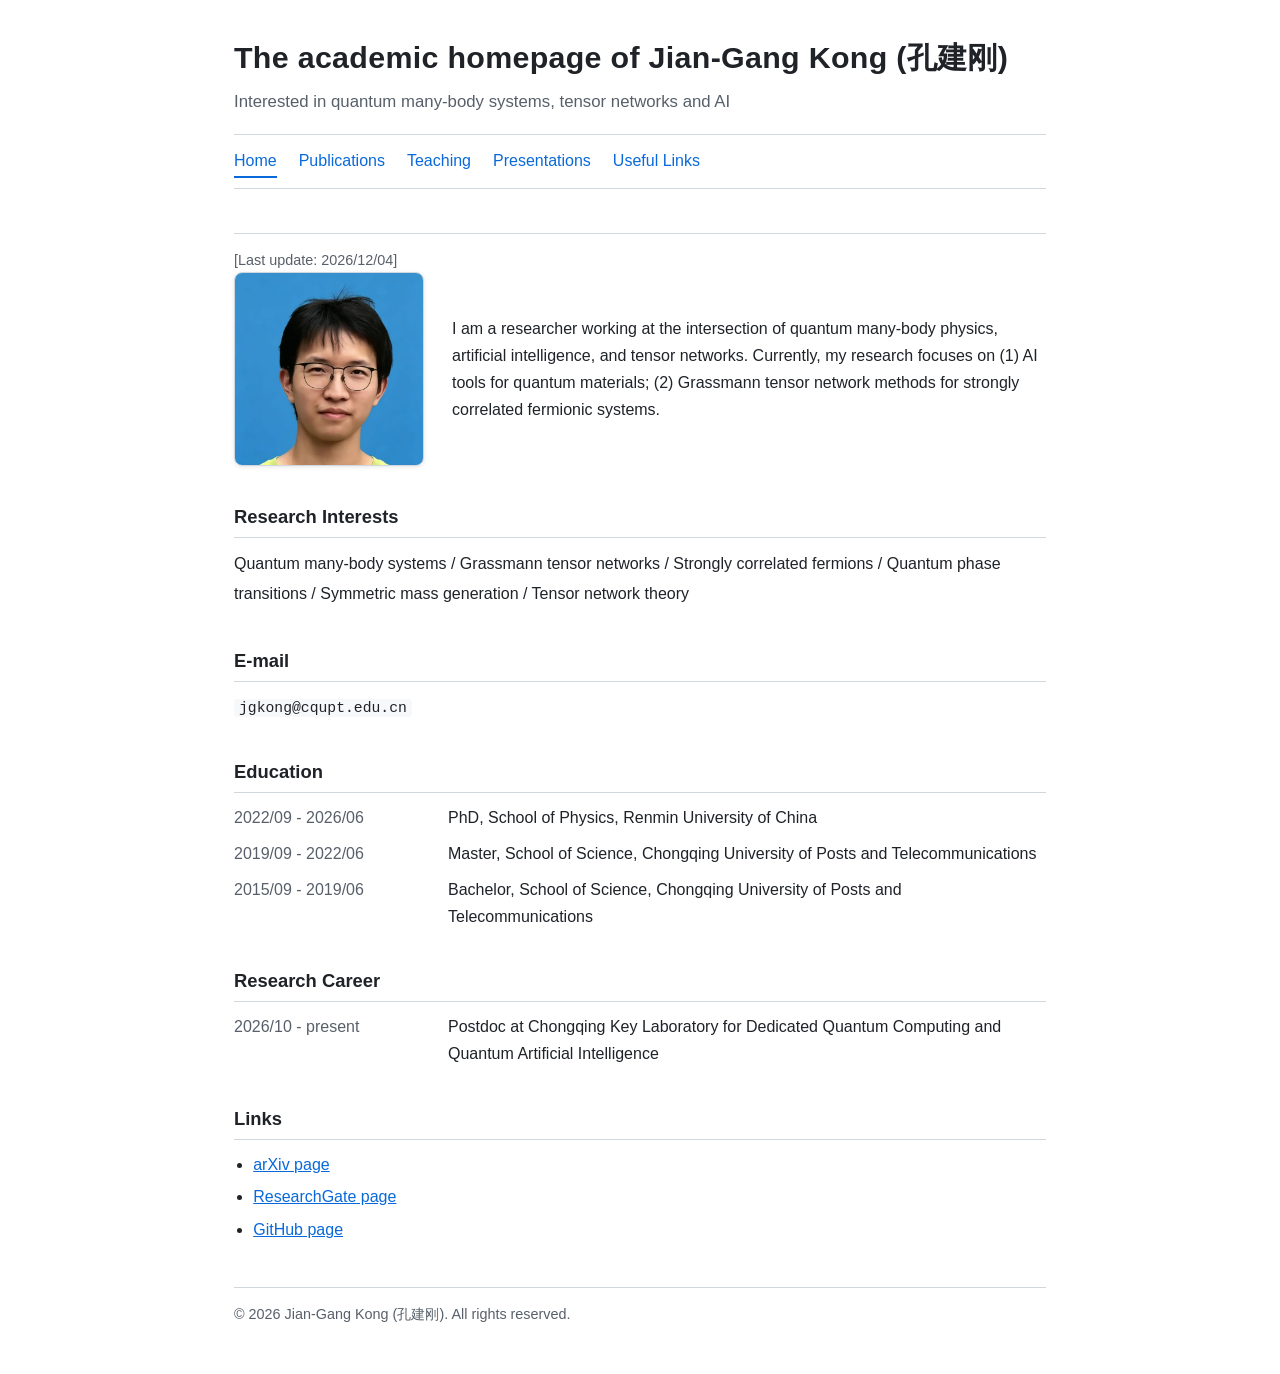
<file: index.html>
<!DOCTYPE html>
<html lang="en">
<head>
  <meta charset="utf-8">
  <meta name="viewport" content="width=device-width, initial-scale=1.0">
  <title> Jian-Gang Kong (孔建刚) — Home</title>
  <link rel="stylesheet" href="assets/css/style.css">
</head>
<body>

  <header class="site-header">
    <h1 class="site-title"> The academic homepage of Jian-Gang Kong (孔建刚) </h1>
    <p class="site-subtitle"> Interested in quantum many-body systems, tensor networks and AI </p>
  </header>

  <nav class="nav">
    <a href="index.html" class="active">Home</a>
    <a href="publications.html">Publications</a>
    <a href="teaching.html">Teaching</a>
    <a href="presentations.html">Presentations</a>
    <a href="useful-links.html">Useful Links</a>
  </nav>

  <div class="last-update">[Last update: <span id="last-update-date">2026/08/16</span>]</div>

  <div class="section">
    <div class="profile">
      <!-- TODO: put your photo at assets/images/photo.jpg -->
      <div class="profile-photo">
        <img src="assets/images/photo.jpg" alt="Jian-Gang Kong (孔建刚)">
      </div>
      <div class="profile-text">
        <!-- TODO: write a short self-introduction (2-4 sentences) -->
        I am a researcher working at the intersection of quantum many-body physics, artificial intelligence, 
        and tensor networks. Currently, my research focuses on (1) AI tools for quantum materials; (2)  
        Grassmann tensor network methods for strongly correlated fermionic systems.
      </div>
    </div>
  </div>

  <div class="section">
    <div class="section-title">Research Interests</div>
    <div class="keyword-list">
      <!-- TODO: edit this keyword list -->
      Quantum many-body systems /
      Grassmann tensor networks /
      Strongly correlated fermions /
      Quantum phase transitions /
      Symmetric mass generation /
      Tensor network theory
    </div>
  </div>

  <div class="section">
    <div class="section-title">E-mail</div>
    <div class="section-content">
      <code>jgkong@cqupt.edu.cn</code><br>
    </div>
  </div>

  <div class="section">
    <div class="section-title">Education</div>
    <div class="cv-list">
      <div class="cv-row">
        <div class="cv-date">2022/09 - 2026/06</div>
        <div>PhD, School of Physics, Renmin University of China</div>
      </div>
      <div class="cv-row">
        <div class="cv-date">2019/09 - 2022/06</div>
        <div>Master, School of Science, Chongqing University of Posts and Telecommunications</div>
      </div>
      <div class="cv-row">
        <div class="cv-date">2015/09 - 2019/06</div>
        <div>Bachelor, School of Science, Chongqing University of Posts and Telecommunications</div>
      </div>
    </div>
  </div>

  <div class="section">
    <div class="section-title">Research Career</div>
    <div class="cv-list">
      <div class="cv-row">
        <div class="cv-date">2026/10 - present</div>
        <div>Postdoc at Chongqing Key Laboratory for Dedicated Quantum Computing and Quantum Artificial Intelligence <!-- TODO: institution --></div>
      </div>
    </div>
  </div>

  <div class="section">
    <div class="section-title">Links</div>
    <ul class="simple-list">
      <li><a href="https://arxiv.org/search/cond-mat?query=Jian-Gang+Kong&searchtype=author&abstracts=show&order=-announced_date_first&size=50">arXiv page</a></li>
      <li><a href="https://www.researchgate.net/profile/Jian-Gang-Kong">ResearchGate page</a></li>
      <li><a href="https://github.com/Harrykjg-physics">GitHub page</a></li>
    </ul>
  </div>

  <footer class="last-update">
    &copy; 2026 Jian-Gang Kong (孔建刚). All rights reserved.
  </footer>

  <script>
    // Auto-update the "Last update" date from this file's modification time.
    // document.lastModified comes from the server's Last-Modified header,
    // so it refreshes automatically whenever index.html is edited and saved.
    (function () {
      var el = document.getElementById('last-update-date');
      if (!el) return;
      var d = new Date(document.lastModified);
      if (isNaN(d.getTime())) return; // fall back to the static date above
      var pad = function (n) { return String(n).padStart(2, '0'); };
      el.textContent = d.getFullYear() + '/' + pad(d.getMonth() + 1) + '/' + pad(d.getDate());
    })();
  </script>

</body>
</html>
</file>
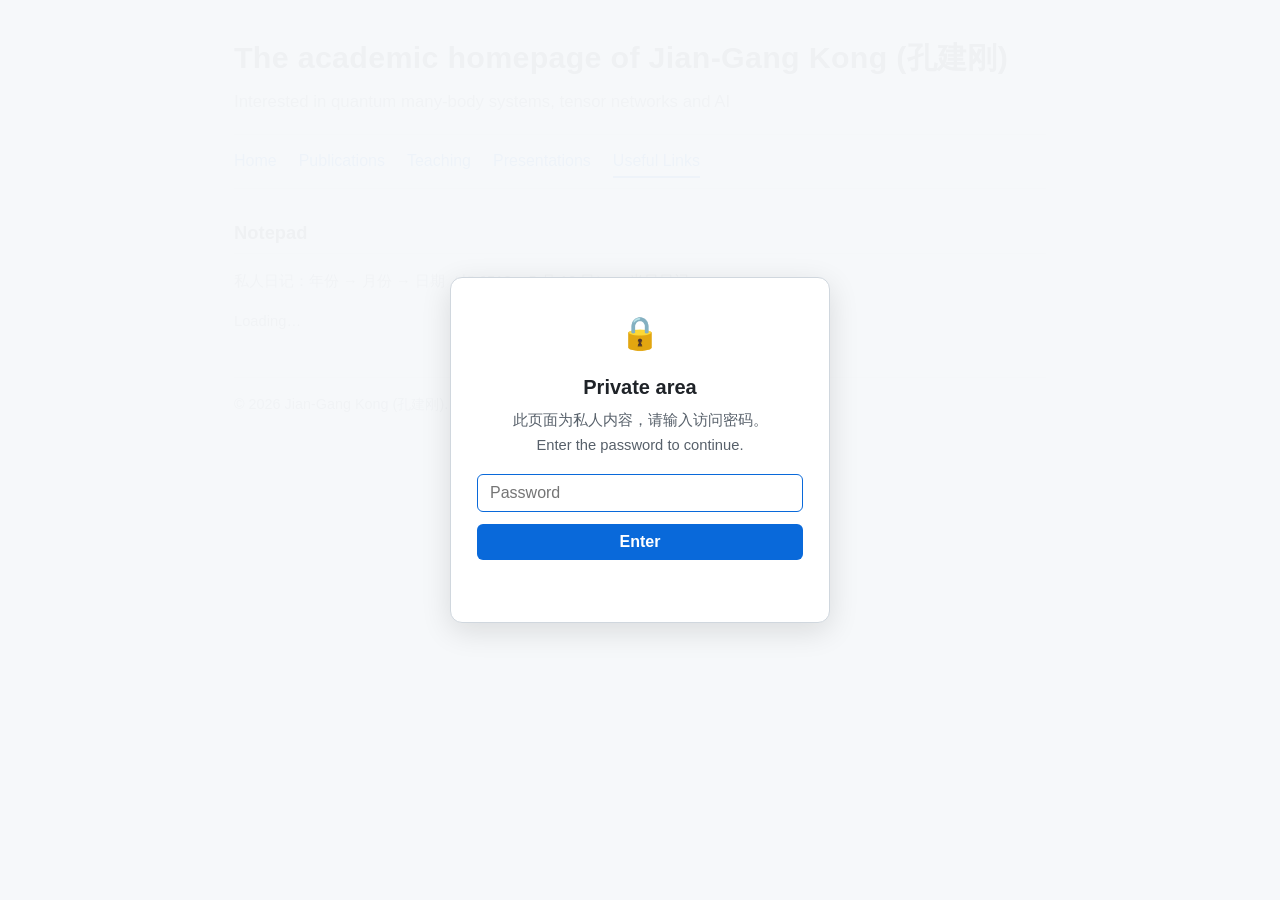
<file: private/notepad/index.html>
<!DOCTYPE html>
<html lang="en">
<head>
  <meta charset="utf-8">
  <meta name="viewport" content="width=device-width, initial-scale=1.0">
  <title>Notepad — Private</title>
  <link rel="stylesheet" href="../../assets/css/style.css">
</head>
<body>

  <header class="site-header">
    <h1 class="site-title">The academic homepage of Jian-Gang Kong (孔建刚)</h1>
    <p class="site-subtitle">Interested in quantum many-body systems, tensor networks and AI</p>
  </header>

  <nav class="nav">
    <a href="../../index.html">Home</a>
    <a href="../../publications.html">Publications</a>
    <a href="../../teaching.html">Teaching</a>
    <a href="../../presentations.html">Presentations</a>
    <a href="../../useful-links.html" class="active">Useful Links</a>
  </nav>

  <div class="section">
    <div class="section-title">Notepad</div>
    <p class="muted">私人日记：年份 → 月份 → 日期（如 0513 = 5 月 13 日）→ 当日日记</p>
    <div id="notepad-app" class="notepad-app">
      <p class="muted">Loading…</p>
    </div>
  </div>

  <footer class="last-update">
    &copy; 2026 Jian-Gang Kong (孔建刚). All rights reserved.
    &middot; <a href="#" id="psw-logout">退出登录</a>
  </footer>

  <!-- Load the diary data only after the password gate is unlocked -->
  <script>
    (window.__pswCbs = window.__pswCbs || []).push(function () {
      var s = document.createElement("script");
      s.src = "diary.js";
      document.body.appendChild(s);
    });
  </script>
  <script src="../../assets/js/auth.js"></script>

</body>
</html>
</file>
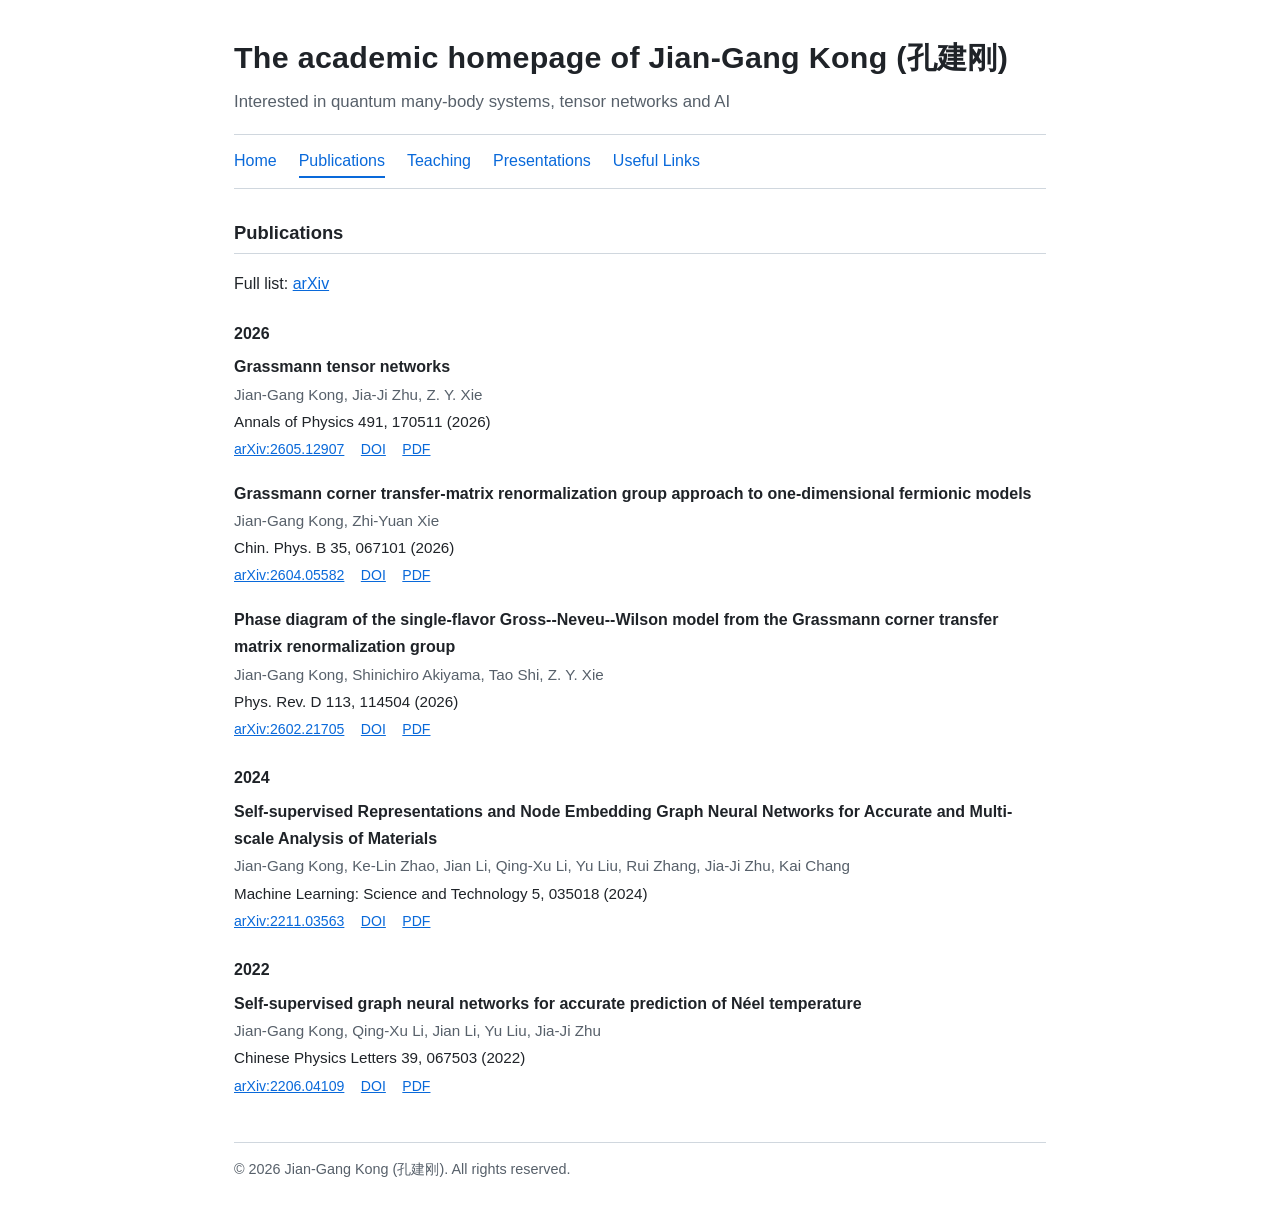
<file: publications.html>
<!DOCTYPE html>
<html lang="en">
<head>
  <meta charset="utf-8">
  <meta name="viewport" content="width=device-width, initial-scale=1.0">
  <title>Jian-Gang Kong (孔建刚) — Publications</title>
  <link rel="stylesheet" href="assets/css/style.css">
</head>
<body>

  <header class="site-header">
    <h1 class="site-title">The academic homepage of Jian-Gang Kong (孔建刚)</h1>
    <p class="site-subtitle">Interested in quantum many-body systems, tensor networks and AI</p>
  </header>

  <nav class="nav">
    <a href="index.html">Home</a>
    <a href="publications.html" class="active">Publications</a>
    <a href="teaching.html">Teaching</a>
    <a href="presentations.html">Presentations</a>
    <a href="useful-links.html">Useful Links</a>
  </nav>

  <div class="section">
    <div class="section-title">Publications</div>
    <div class="section-content">
      <p>
        Full list: <a href="https://arxiv.org/search/cond-mat?query=Jian-Gang+Kong&searchtype=author&abstracts=show&order=-announced_date_first&size=50">arXiv</a>
        <!-- TODO: add your Google Scholar profile link -->
      </p>

      <div class="pub-year">2026</div>
      <ul class="pub-list">
        <li>
          <span class="pub-title">Grassmann tensor networks</span><br>
          <span class="pub-authors">Jian-Gang Kong, Jia-Ji Zhu, Z. Y. Xie</span><br>
          <span class="pub-journal">Annals of Physics 491, 170511 (2026)</span><br>
          <span class="pub-links">
            <a href="https://arxiv.org/abs/2605.12907">arXiv:2605.12907</a>
            <a href="https://doi.org/10.1016/j.aop.2026.170511">DOI</a>
            <a href="https://arxiv.org/pdf/2605.12907">PDF</a>
          </span>
        </li>

        <li>
          <span class="pub-title">Grassmann corner transfer-matrix renormalization group approach to one-dimensional fermionic models</span><br>
          <span class="pub-authors">Jian-Gang Kong, Zhi-Yuan Xie</span><br>
          <span class="pub-journal">Chin. Phys. B 35, 067101 (2026)</span><br>
          <span class="pub-links">
            <a href="https://arxiv.org/abs/2604.05582">arXiv:2604.05582</a>
            <a href="https://doi.org/10.1088/1674-1056/ae56e3">DOI</a>
            <a href="https://arxiv.org/pdf/2604.05582">PDF</a>
          </span>
        </li>

        <li>
          <span class="pub-title">Phase diagram of the single-flavor Gross--Neveu--Wilson model from the Grassmann corner transfer matrix renormalization group</span><br>
          <span class="pub-authors">Jian-Gang Kong, Shinichiro Akiyama, Tao Shi, Z. Y. Xie</span><br>
          <span class="pub-journal">Phys. Rev. D 113, 114504 (2026)</span><br>
          <span class="pub-links">
            <a href="https://arxiv.org/abs/2602.21705">arXiv:2602.21705</a>
            <a href="https://doi.org/10.1103/wrw1-8vlv">DOI</a>
            <a href="https://arxiv.org/pdf/2602.21705">PDF</a>
          </span>
        </li>
      </ul>

      <div class="pub-year">2024</div>
      <ul class="pub-list">
        <li>
          <span class="pub-title">Self-supervised Representations and Node Embedding Graph Neural Networks for Accurate and Multi-scale Analysis of Materials</span><br>
          <span class="pub-authors">Jian-Gang Kong, Ke-Lin Zhao, Jian Li, Qing-Xu Li, Yu Liu, Rui Zhang, Jia-Ji Zhu, Kai Chang</span><br>
          <span class="pub-journal">Machine Learning: Science and Technology 5, 035018 (2024)</span><br>
          <span class="pub-links">
            <a href="https://arxiv.org/abs/2211.03563">arXiv:2211.03563</a>
            <a href="https://doi.org/10.1088/2632-2153/ad612b">DOI</a>
            <a href="https://arxiv.org/pdf/2211.03563">PDF</a>
          </span>
        </li>
      </ul>

      <div class="pub-year">2022</div>
      <ul class="pub-list">
        <li>
          <span class="pub-title">Self-supervised graph neural networks for accurate prediction of N&#233;el temperature</span><br>
          <span class="pub-authors">Jian-Gang Kong, Qing-Xu Li, Jian Li, Yu Liu, Jia-Ji Zhu</span><br>
          <span class="pub-journal">Chinese Physics Letters 39, 067503 (2022)</span><br>
          <span class="pub-links">
            <a href="https://arxiv.org/abs/2206.04109">arXiv:2206.04109</a>
            <a href="https://doi.org/10.1088/0256-307X/39/6/067503">DOI</a>
            <a href="https://arxiv.org/pdf/2206.04109">PDF</a>
          </span>
        </li>
      </ul>

    </div>
  </div>

  <footer class="last-update">
    &copy; 2026 Jian-Gang Kong (孔建刚). All rights reserved.
  </footer>

</body>
</html>
</file>
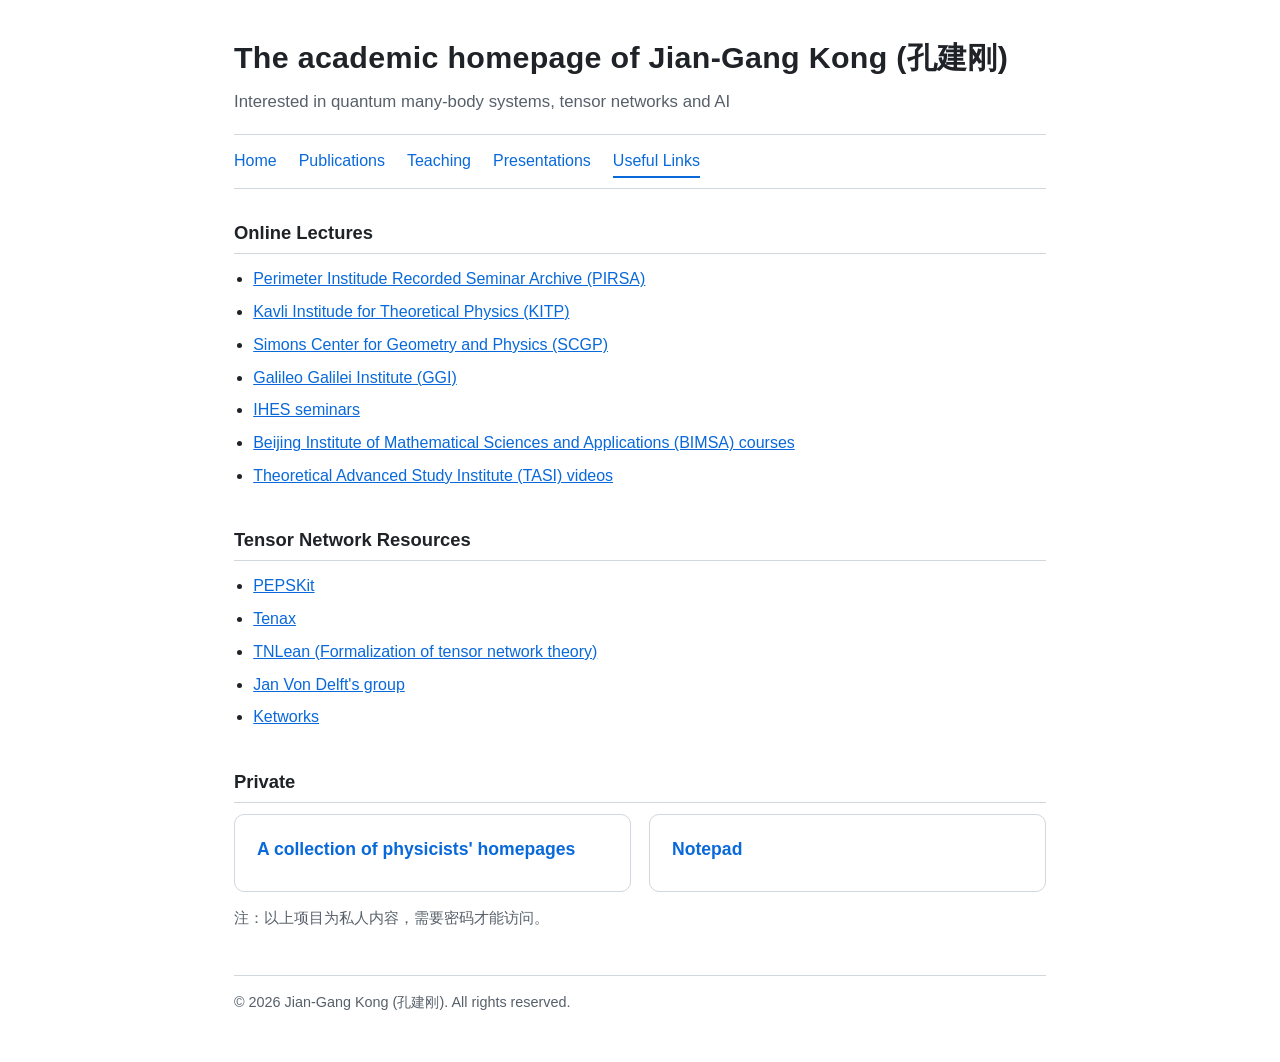
<file: useful-links.html>
<!DOCTYPE html>
<html lang="en">
<head>
  <meta charset="utf-8">
  <meta name="viewport" content="width=device-width, initial-scale=1.0">
  <title>Jian-Gang Kong (孔建刚) — Useful Links</title>
  <link rel="stylesheet" href="assets/css/style.css">
</head>
<body>

  <header class="site-header">
    <h1 class="site-title">The academic homepage of Jian-Gang Kong (孔建刚)</h1>
    <p class="site-subtitle">Interested in quantum many-body systems, tensor networks and AI</p>
  </header>

  <nav class="nav">
    <a href="index.html">Home</a>
    <a href="publications.html">Publications</a>
    <a href="teaching.html">Teaching</a>
    <a href="presentations.html">Presentations</a>
    <a href="useful-links.html" class="active">Useful Links</a>
  </nav>

  <div class="section">
    <div class="section-title">Online Lectures</div>
    <div class="section-content">
      <ul class="simple-list">
        <li><a href="https://pirsa.org/"> Perimeter Institude Recorded Seminar Archive (PIRSA) </a></li>
        <li><a href="https://www.kitp.ucsb.edu/talks-archive"> Kavli Institude for Theoretical Physics (KITP) </a></li>
        <li><a href="https://scgp.stonybrook.edu/video_portal/by_event.php"> Simons Center for Geometry and Physics (SCGP) </a></li>
        <li><a href="https://www.ggi.infn.it/activities.php#pills-workshop"> Galileo Galilei Institute (GGI) </a></li>
        <li><a href="https://www.ihes.fr/en/events/#seminars"> IHES seminars </a></li>
        <li><a href="https://www.bimsa.cn/research/course/index.html"> Beijing Institute of Mathematical Sciences and Applications (BIMSA) courses </a></li>
        <li><a href="https://www.youtube.com/@tasivideos4735"> Theoretical Advanced Study Institute (TASI) videos </a></li>
      </ul>
    </div>
  </div>

  <div class="section">
    <div class="section-title">Tensor Network Resources</div>
    <div class="section-content">
      <!-- TODO: add / edit tensor-network resources here -->
      <ul class="simple-list">
        <li><a href="https://github.com/QuantumKitHub/PEPSKit.jl">PEPSKit</a></li>
        <li><a href="https://tenax.readthedocs.io/en/latest/index.html">Tenax</a></li>
        <li><a href="https://sirui-lu.com/TNLean/">TNLean (Formalization of tensor network theory)</a></li>
        <li><a href="https://www.theorie.physik.uni-muenchen.de/lsvondelft/jan-von-delft-group/teaching/index.html">Jan Von Delft's group</a></li>
        <li><a href="https://ketworks.org/">Ketworks</a></li>
      </ul>
    </div>
  </div>

    <div class="section">
    <div class="section-title">Private</div>
    <div class="project-grid">
      <a class="project-card" href="private/physicists.html">
        <h3>A collection of physicists' homepages</h3>
      </a>
      <a class="project-card" href="private/notepad/index.html">
        <h3>Notepad</h3>
      </a>
    </div>
    <p class="muted">注：以上项目为私人内容，需要密码才能访问。</p>
  </div>

  <footer class="last-update">
    &copy; 2026 Jian-Gang Kong (孔建刚). All rights reserved.
  </footer>

</body>
</html>
</file>
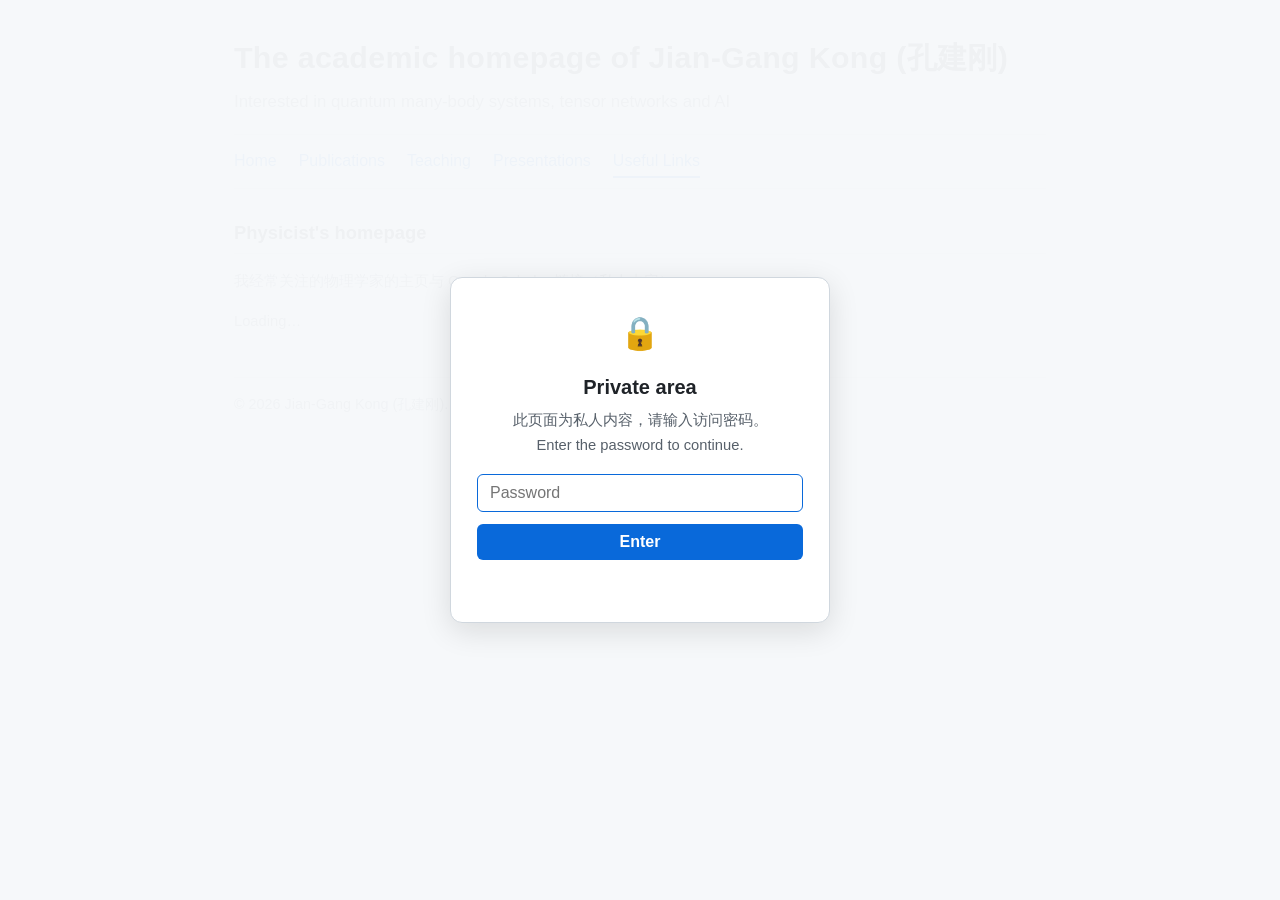
<file: private/physicists.html>
<!DOCTYPE html>
<html lang="en">
<head>
  <meta charset="utf-8">
  <meta name="viewport" content="width=device-width, initial-scale=1.0">
  <title>Physicist's homepage — Private</title>
  <link rel="stylesheet" href="../assets/css/style.css">
</head>
<body>

  <header class="site-header">
    <h1 class="site-title">The academic homepage of Jian-Gang Kong (孔建刚)</h1>
    <p class="site-subtitle">Interested in quantum many-body systems, tensor networks and AI</p>
  </header>

  <nav class="nav">
    <a href="../index.html">Home</a>
    <a href="../publications.html">Publications</a>
    <a href="../teaching.html">Teaching</a>
    <a href="../presentations.html">Presentations</a>
    <a href="../useful-links.html" class="active">Useful Links</a>
  </nav>

  <div class="section">
    <div class="section-title">Physicist's homepage</div>
    <p class="muted">我经常关注的物理学家的主页与 Google Scholar 链接（私人内容）</p>
    <div id="physicists-content" class="section-content">
      <p class="muted">Loading…</p>
    </div>
  </div>

  <footer class="last-update">
    &copy; 2026 Jian-Gang Kong (孔建刚). All rights reserved.
    &middot; <a href="#" id="psw-logout">退出登录</a>
  </footer>

  <!-- Load the real data only after the password gate is unlocked -->
  <script>
    (window.__pswCbs = window.__pswCbs || []).push(function () {
      var s = document.createElement("script");
      s.src = "physicists.js";
      document.body.appendChild(s);
    });
  </script>
  <script src="../assets/js/auth.js"></script>

</body>
</html>
</file>
<file: assets/css/style.css>
/* ============================================================
   Personal academic website — minimal stylesheet
   Design inspired by: https://akiyama-es.github.io/
   ============================================================ */

:root {
  --text:      #1f2328;
  --muted:     #57606a;
  --accent:    #0969da;
  --accent-bg: #f6f8fa;
  --border:    #d0d7de;
}

* {
  box-sizing: border-box;
}

html {
  -webkit-text-size-adjust: 100%;
}

body {
  max-width: 860px;
  margin: 0 auto;
  padding: 32px 24px 48px;
  font-family: -apple-system, BlinkMacSystemFont, "Segoe UI",
               "Helvetica Neue", Arial, "PingFang SC", "Microsoft YaHei",
               sans-serif;
  font-size: 16px;
  line-height: 1.7;
  color: var(--text);
  background: #ffffff;
}

/* ---------- Header / name ---------- */

.site-header {
  margin-bottom: 8px;
}

.site-title {
  margin: 0;
  font-size: 1.9rem;
  font-weight: 700;
  letter-spacing: 0.01em;
}

.site-subtitle {
  margin: 4px 0 0;
  color: var(--muted);
  font-size: 1.05rem;
}

/* ---------- Navigation ---------- */

.nav {
  display: flex;
  flex-wrap: wrap;
  gap: 4px 22px;
  margin: 18px 0 28px;
  padding: 10px 0;
  border-top: 1px solid var(--border);
  border-bottom: 1px solid var(--border);
}

.nav a {
  text-decoration: none;
  color: var(--accent);
  font-weight: 500;
  padding: 2px 0;
  border-bottom: 2px solid transparent;
  transition: border-color 0.15s;
}

.nav a:hover {
  border-bottom-color: var(--accent);
}

.nav a.active {
  border-bottom-color: var(--accent);
}

/* ---------- Sections ---------- */

.section {
  margin-bottom: 2.2em;
}

.section-title {
  font-size: 1.15rem;
  font-weight: 700;
  margin: 0 0 0.6em;
  padding-bottom: 0.25em;
  border-bottom: 1px solid var(--border);
}

.section-content {
  line-height: 1.7;
}

/* ---------- Profile (photo + intro text) ---------- */

.profile {
  display: flex;
  gap: 28px;
  align-items: center;
}

.profile-photo img {
  width: 190px;
  max-width: 100%;
  height: auto;
  display: block;
  border-radius: 8px;
  border: 1px solid var(--border);
  box-shadow: 0 1px 4px rgba(0, 0, 0, 0.1);
}

.profile-text {
  flex: 1;
  min-width: 0;
  line-height: 1.7;
}

/* ---------- CV-style rows (dates + text) ---------- */

.cv-list {
  display: flex;
  flex-direction: column;
  gap: 0.55em;
}

.cv-row {
  display: grid;
  grid-template-columns: 190px 1fr;
  column-gap: 24px;
  align-items: start;
}

.cv-date {
  color: var(--muted);
  white-space: nowrap;
}

/* ---------- Publication list ---------- */

.pub-year {
  font-weight: 700;
  margin: 1.4em 0 0.4em;
}

.pub-list {
  list-style: none;
  margin: 0;
  padding: 0;
}

.pub-list li {
  margin-bottom: 1.1em;
}

.pub-title {
  font-weight: 600;
}

.pub-authors {
  color: var(--muted);
  font-size: 0.95rem;
}

.pub-journal {
  font-size: 0.95rem;
}

.pub-links a {
  font-size: 0.88rem;
  margin-right: 12px;
  white-space: nowrap;
}

/* ---------- Keyword list ---------- */

.keyword-list {
  line-height: 1.9;
}

/* ---------- Lists ---------- */

.simple-list {
  margin: 0;
  padding-left: 1.2em;
}

.simple-list li {
  margin-bottom: 0.35em;
}

/* ---------- Links ---------- */

a {
  color: var(--accent);
  word-break: break-word;
}

a:hover {
  text-decoration: underline;
}

code {
  font-family: ui-monospace, SFMono-Regular, Menlo, Consolas, monospace;
  font-size: 0.92em;
  background: var(--accent-bg);
  padding: 1px 5px;
  border-radius: 4px;
}

/* ---------- Project cards (Useful Links) ---------- */

.project-grid {
  display: grid;
  grid-template-columns: repeat(auto-fit, minmax(240px, 1fr));
  gap: 18px;
}

.project-card {
  display: block;
  padding: 20px 22px;
  border: 1px solid var(--border);
  border-radius: 10px;
  background: #ffffff;
  text-decoration: none;
  color: var(--text);
  transition: border-color 0.15s, box-shadow 0.15s;
}

.project-card:hover {
  border-color: var(--accent);
  box-shadow: 0 2px 10px rgba(0, 0, 0, 0.08);
  text-decoration: none;
}

.project-card h3 {
  margin: 0 0 6px;
  font-size: 1.1rem;
  color: var(--accent);
}

.project-card p {
  margin: 0;
  color: var(--muted);
  font-size: 0.92rem;
  line-height: 1.5;
}

.muted {
  color: var(--muted);
  font-size: 0.92rem;
}

/* ---------- Private-area gate ---------- */

.psw-gate {
  position: fixed;
  inset: 0;
  z-index: 9999;
  background: rgba(246, 248, 250, 0.97);
  display: flex;
  align-items: center;
  justify-content: center;
  padding: 24px;
}

.psw-card {
  width: 100%;
  max-width: 380px;
  background: #ffffff;
  border: 1px solid var(--border);
  border-radius: 12px;
  padding: 28px 26px;
  text-align: center;
  box-shadow: 0 8px 30px rgba(0, 0, 0, 0.12);
}

.psw-card .lock {
  font-size: 2rem;
}

.psw-card h2 {
  margin: 10px 0 4px;
  font-size: 1.25rem;
}

.psw-card p {
  margin: 0 0 16px;
  color: var(--muted);
  font-size: 0.92rem;
}

.psw-card input[type="password"] {
  width: 100%;
  padding: 9px 12px;
  margin-bottom: 12px;
  font-size: 1rem;
  border: 1px solid var(--border);
  border-radius: 6px;
}

.psw-card input[type="password"]:focus {
  outline: none;
  border-color: var(--accent);
}

.psw-card button {
  width: 100%;
  padding: 9px 0;
  font-size: 1rem;
  font-weight: 600;
  color: #ffffff;
  background: var(--accent);
  border: none;
  border-radius: 6px;
  cursor: pointer;
}

.psw-card button:hover {
  filter: brightness(1.08);
}

.psw-error {
  margin: 10px 0 0;
  color: #cf222e;
  font-size: 0.9rem;
  min-height: 1.2em;
}

/* ---------- Notepad (private diary) ---------- */

.nd-breadcrumb {
  margin: 0 0 14px;
  color: var(--muted);
  font-size: 0.92rem;
}

.nd-breadcrumb a {
  text-decoration: none;
}

.nd-grid {
  display: flex;
  flex-wrap: wrap;
  gap: 10px;
}

.nd-btn {
  padding: 8px 16px;
  font-size: 0.98rem;
  border: 1px solid var(--border);
  border-radius: 8px;
  background: #ffffff;
  color: var(--text);
  cursor: pointer;
  transition: border-color 0.15s, color 0.15s;
}

.nd-btn:hover {
  border-color: var(--accent);
  color: var(--accent);
}

.nd-btn:disabled {
  opacity: 0.35;
  cursor: not-allowed;
}

.nd-btn:disabled:hover {
  border-color: var(--border);
  color: var(--text);
}

.nd-btn.nd-strong {
  font-weight: 600;
}

.nd-entry {
  margin-top: 18px;
  padding: 18px 20px;
  border: 1px solid var(--border);
  border-left: 4px solid var(--accent);
  border-radius: 8px;
  background: var(--accent-bg);
}

.nd-entry h3 {
  margin: 0 0 10px;
  font-size: 1.05rem;
}

.nd-entry p {
  margin: 0 0 0.8em;
  line-height: 1.8;
}

.nd-entry p:last-child {
  margin-bottom: 0;
}

.nd-hint {
  color: var(--muted);
  font-size: 0.92rem;
}

/* ---------- Physicist list (multi-column) ---------- */

.phys-multi {
  display: grid;
  grid-auto-flow: column; /* fill each column top-to-bottom, then next */
  column-gap: 44px;
  align-items: start;
}

.phys-item {
  break-inside: avoid;
  margin-bottom: 0.9em;
}

.phys-item .muted {
  font-size: 0.85rem;
}

/* ---------- Footer ---------- */

.last-update {
  margin-top: 3em;
  padding-top: 1em;
  border-top: 1px solid var(--border);
  font-size: 0.9rem;
  color: var(--muted);
}

/* ---------- Mobile ---------- */

@media screen and (max-width: 640px) {
  body {
    padding: 20px 16px 40px;
    font-size: 15px;
  }

  .site-title {
    font-size: 1.6rem;
  }

  .nav {
    gap: 4px 16px;
  }

  .cv-row {
    grid-template-columns: 1fr;
    row-gap: 0.15em;
  }

  .cv-date {
    font-weight: 600;
    white-space: normal;
  }

  .profile {
    flex-direction: column;
    align-items: center;
    text-align: center;
  }

  .profile-photo img {
    width: 160px;
  }

  .project-grid {
    grid-template-columns: 1fr;
  }

  /* single column on small screens */
  .phys-multi {
    display: block;
  }
}
</file>
